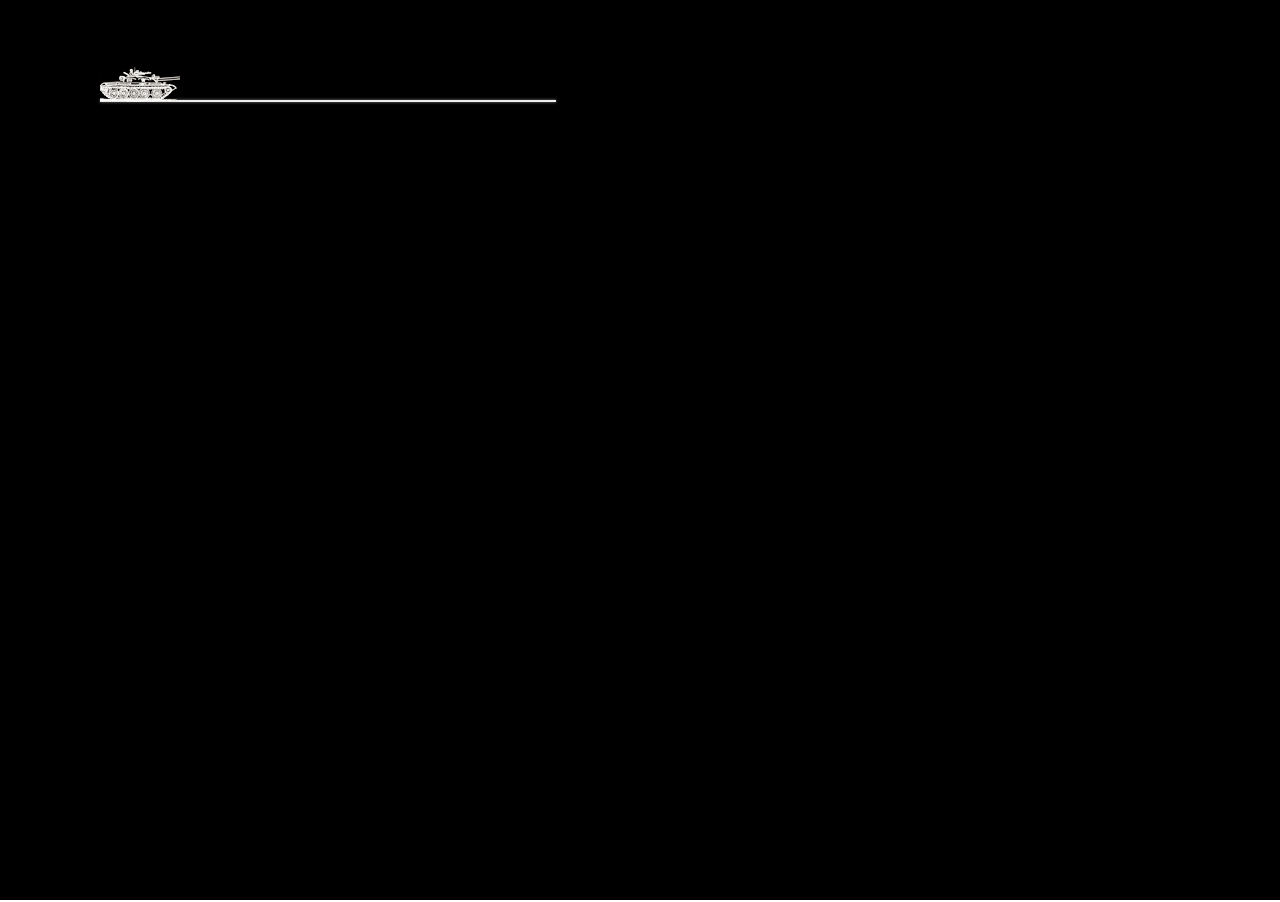
<file: 坦克大战/AnimatedCheckboxes/index.html>
<!DOCTYPE html PUBLIC "-//W3C//DTD XHTML 1.0 Transitional//EN" "http://www.w3.org/TR/xhtml1/DTD/xhtml1-transitional.dtd">
<html xmlns="http://www.w3.org/1999/xhtml">
<head>
<meta http-equiv="Content-Type" content="text/html; charset=utf-8" />
<title>坦克大战</title>

<link rel="stylesheet" href="css/tankwar.css">
<link rel="stylesheet" href="css/comment.css">

<script src="http://www.jq22.com/jquery/jquery-1.10.2.js"></script>
<script type="text/javascript" src="js/tool.js"></script>
<script type="text/javascript" src="js/tank.js"></script>

<script type="text/javascript" src="js/playstart.js"></script>


</head>
<body>

<!--遮罩		-->
<div class="backmask">  
	<div class="outbar">
		<div class="innerbar"></div>
		<div class="smalltank"></div>
	</div>
</div>

<dl class="selectease">
	<dd class="ease"></dd>
	<dd class="normal"></dd>
	<dd class="hard"></dd>
	<dt class="playgame"></dt>
</dl>

<!--重玩-->
<div class="agian">
	<div class="agianbtn"></div>
</div>

<!--再来一次-->
<div class="next">
	<div class="nextbtn"></div>
</div>

<div class="scene">
	<!--围墙场景-->
	<div class="wall-scene">
	<!--主战场-->
		<div class="war-scene">
			<!--坦克-->
			<dl class="tank">
				<dd class="tankbody"></dd>
				<dd class="tankhead"></dd>
			</dl>
			
			<!--boss-->
			<div class="boss-wall bossw1"></div>
			<div class="boss-wall bossw2"></div>
			<div class="boss-wall bossw3"></div>
			<div class="boss"></div>
			
			<!--草坪-->
			<div class="grass grass1"></div>
			<div class="grass grass2"></div>
			<div class="grass grass3"></div>
			<div class="grass grass4"></div>
			<div class="grass grass5"></div>
			<div class="grass grass6"></div>
			<div class="grass grass7"></div>
			<div class="grass grass8"></div>
			<div class="grass grass9"></div>
			<div class="grass grass10"></div>
			<div class="grass grass11"></div>
			<div class="grass grass12"></div>
			<div class="grass grass13"></div>
			<div class="grass grass14"></div>
			<div class="grass grass15"></div>
			<div class="grass grass16"></div>
			<div class="grass grass17"></div>
			<div class="grass grass18"></div>
			<div class="grass grass19"></div>
			<div class="grass grass20"></div>
			<div class="grass grass21"></div>
			<div class="grass grass22"></div>
			<div class="grass grass23"></div>
		
			<!--树-->
			<div class="tree tree1"></div>
			<div class="tree tree2"></div>
			<div class="tree tree3"></div>
			<div class="tree tree4"></div>
			<div class="tree tree5"></div>
			<div class="tree tree6"></div>
			<div class="tree tree7"></div>
			<div class="tree tree8"></div>
			<div class="tree tree9"></div>
			<div class="tree tree10"></div>
			<div class="tree tree12"></div>
			<div class="tree tree13"></div>
			<div class="tree tree14"></div>
			<div class="tree tree15"></div>
			<div class="tree tree16"></div>
			<div class="tree tree17"></div>
			<div class="tree tree18"></div>
			<div class="tree tree19"></div>
			<div class="tree tree20"></div>
		
			<div class="mask"></div>
			
		</div>
	</div>
</div>

</body>
</html>
</file>
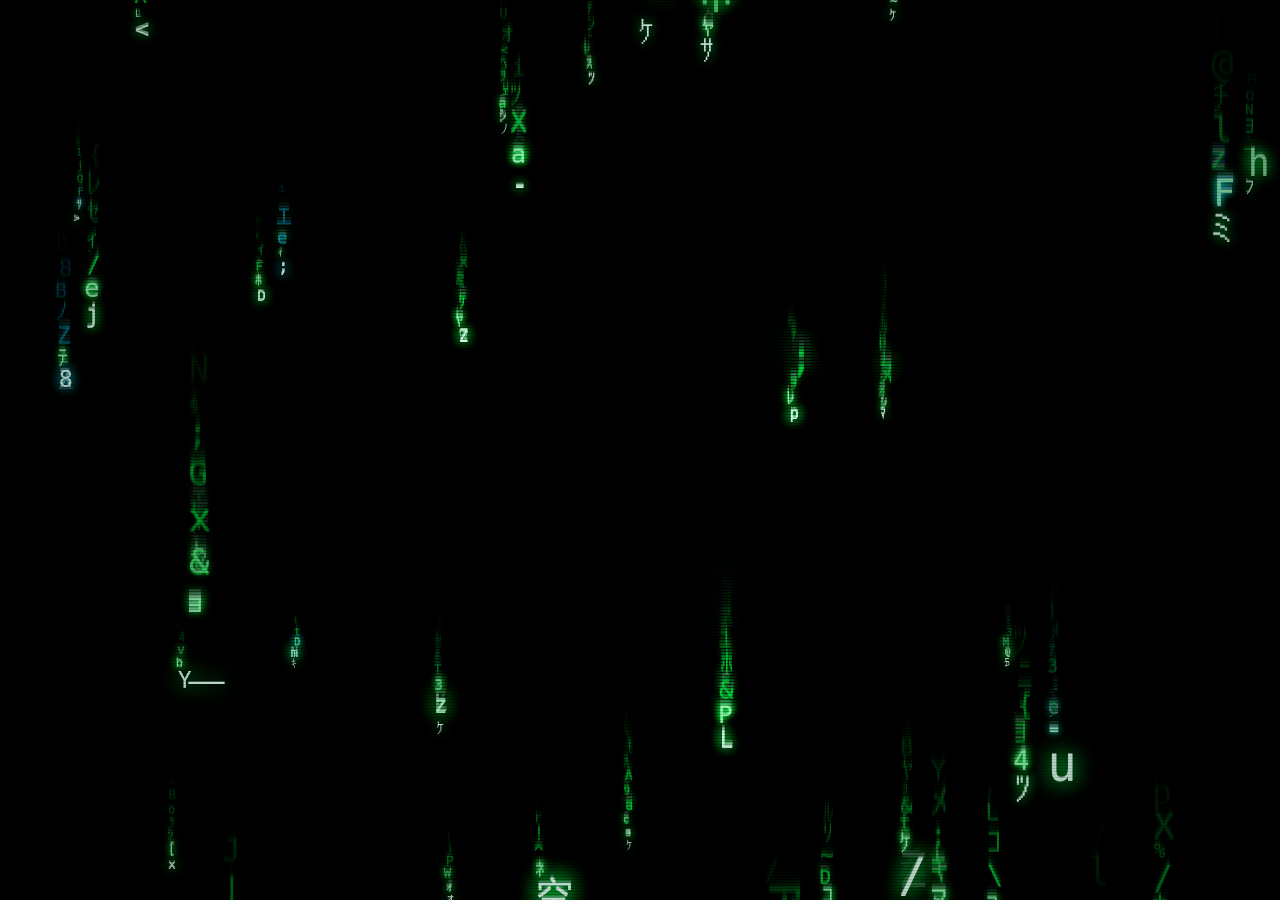
<file: ai的黑客帝国.html>
<!DOCTYPE html>
<html lang="zh-CN">
<head>
<meta charset="UTF-8">
<meta name="viewport" content="width=device-width,initial-scale=1,user-scalable=no">
<title>MATRIX // rain</title>
<style>
  html,body{margin:0;padding:0;height:100%;background:#000;overflow:hidden;cursor:none}
  canvas{display:block;width:100vw;height:100vh}
</style>
</head>
<body>
<canvas id="c"></canvas>
<script>
(function(){
const cv  = document.getElementById('c');
const ctx = cv.getContext('2d', {alpha:false});
let W, H, dpr, cols = [], overlay = null;

// ---------- 字符池 ----------
const KATA  = 'ｱｲｳｴｵｶｷｸｹｺｻｼｽｾｿﾀﾁﾂﾃﾄﾅﾆﾇﾈﾉﾊﾋﾌﾍﾎﾏﾐﾑﾒﾓﾔﾕﾖﾗﾘﾙﾚﾛﾜﾝｦｧｨｩｪｫｬｭｮｯ'.split('');
const NUM   = '0123456789'.split('');
const LAT   = 'ABCDEFGHIJKLMNOPQRSTUVWXYZabcdefghijklmnopqrstuvwxyz'.split('');
const SYM   = '<>[]{}/\\|=+*#$%&@!?;:~^-_'.split('');
const CHARS = KATA.concat(NUM, LAT, SYM);
const ODD   = '虛無空真幻醒迷矩陣數位熵零壹爻ØÞΩΨ†'.split('');

// 台词库：官方中文战斗语音（流浪者 / 魈 / 枫原万叶）
const CAST = [
  {
    tag: '流浪者 · SCARAMOUCHE', color: '#c6a6ff',
    lines: [
      // 元素战技「羽画·风姿华歌」
      '风起！','俯瞰凡尘！','怒风腾天！',
      // 元素爆发「狂言·式乐五番」
      '不度蝼蚁！','鼠雀之辈！','叫大声点！','把头低下！','毫无自知之明！','就凭你，也配直视我？',
      // 冲刺
      '风驰！','疾风随行！','…真慢。','没叫你跟着。',
      // 受击 / 低血量 / 倒下
      '不过如此。','…可笑。','…你死定了。','等着求饶吧。','习惯了。','不值一提。',
      '坠入…深渊…','皆为…徒劳…','罪业的报偿…'
    ]
  },
  {
    tag: '魈 · XIAO', color: '#5ff0bb',
    lines: [
      // 元素战技「风轮两立」
      '哼。','无聊。','无用。',
      // 下落攻击
      '这里！','无能。',
      // 元素爆发「靖妖傩舞」
      '就此消失。','靖妖傩舞。','悲鸣吧。',
      // 受击 / 低血量 / 他人濒危
      '住口。','愚蠢。','很好。','…弱小。','想活命，就退后。','就凭你？','别妨碍我。',
      // 加入队伍 / 倒下
      '听召而来。','诸邪退散。','降魔乃分内之事。',
      '这是…报应吗。','这一天…到来了呀。','不可能…'
    ]
  },
  {
    tag: '枫原万叶 · KAZUHA', color: '#ff9a6e',
    lines: [
      // 元素战技「千早振」
      '起！','嘿！','踏风！','御风而行。','朔风解意。','往返自然！',
      // 元素爆发「万叶之一刀」（取自《万叶集》）
      '云隐…雁鸣！','风共云行。','可叹，落叶飘零。',
      // 冲刺 / 展翼
      '该出发了。','顺着风的方向。',
      // 受击 / 低血量 / 他人濒危
      '呼、有一套嘛…','静心凝神。','保持专注！','换我来保护你了！','你可以把后背交给我。','不要…紧。',
      // 倒下
      '深感遗憾…','下次…绝不会再…','结束了吗…'
    ]
  }
];

const FONT = '"MS Gothic","Yu Gothic","Microsoft YaHei",Consolas,Monaco,monospace';
const rnd  = (a,b)=> a + Math.random()*(b-a);
const pick = a   => a[(Math.random()*a.length)|0];
const chance = p => Math.random() < p;

let CHAOS = false;              // 空格切换：优雅 / 狂暴

// ---------- 布局：纵向覆盖 ----------
function resize(){
  dpr = Math.min(window.devicePixelRatio || 1, 1.5);
  W = window.innerWidth; H = window.innerHeight;
  cv.width  = Math.floor(W*dpr);
  cv.height = Math.floor(H*dpr);
  ctx.setTransform(dpr,0,0,dpr,0,0);
  ctx.textBaseline = 'top';
  buildColumns();
  buildOverlay();
  ctx.fillStyle = '#000'; ctx.fillRect(0,0,W,H);
}

function buildColumns(){
  cols = [];
  let x = -rnd(0, 30);
  while (x < W + 40){
    const t    = Math.pow(Math.random(), 1.6);          // 偏小字，偶尔出现大字列
    const size = Math.round(11 + t*26);
    const roll = Math.random();
    cols.push({
      x, size,
      gap:    size * rnd(0.92, 1.25),                   // 行距不规则
      head:   rnd(-H*1.5, H),
      speed:  (CHAOS?rnd(2.2,7):rnd(1.2,4.6)) + t*5,
      drift:  0.22,                                     // 字符本体跟着下沉的比例 -> "飘"
      items:  [],
      max:    Math.round(rnd(7, 18) + t*8),
      mode:   roll < 0.09 ? 'cyan' : (roll < 0.17 ? 'deep' : 'green'),
      dim:    0.42 + Math.random()*0.62,
      freeze: 0
    });
    x += size * rnd(0.72, 1.02);                        // 列宽不等 -> 排版天然乱
  }
}

// ---------- 扫描线 + 暗角 ----------
function buildOverlay(){
  overlay = document.createElement('canvas');
  overlay.width = Math.floor(W*dpr); overlay.height = Math.floor(H*dpr);
  const o = overlay.getContext('2d');
  o.scale(dpr,dpr);
  o.fillStyle='rgba(0,0,0,0.13)';
  for(let y=0;y<H;y+=3) o.fillRect(0,y,W,1);
  const g=o.createRadialGradient(W/2,H/2,Math.min(W,H)*0.22,W/2,H/2,Math.max(W,H)*0.75);
  g.addColorStop(0,'rgba(0,0,0,0)');
  g.addColorStop(0.6,'rgba(0,0,0,0.26)');
  g.addColorStop(1,'rgba(0,0,0,0.9)');
  o.fillStyle=g; o.fillRect(0,0,W,H);
}

// ---------- 诞生一个新字符：此处决定"突变大小" ----------
function spawn(c, big){
  const r = big ? 1 : Math.random();
  let mul = 1, bigFlag = false;
  if (r < 0.05)      { mul = rnd(1.7, 2.9); bigFlag = true; }   // 突然大字
  else if (r < 0.115){ mul = rnd(0.4, 0.62); }                  // 突然小字
  else                 mul = rnd(0.88, 1.12);
  return {
    y: c.head, size: c.size*mul, big: bigFlag,
    ch: chance(0.018) ? pick(ODD) : pick(CHARS),                                                   // 偶尔蹦个看不懂的字
    dx: rnd(-2.2, 2.2),
    flick: true
  };
}

// ---------- 故障 ----------
function tear(){
  const n = 1 + (Math.random()*2|0);
  for(let i=0;i<n;i++){
    const h = rnd(6,50), sy = Math.random()*(H-h), dx = rnd(-45,45);
    ctx.drawImage(cv, 0, sy*dpr, W*dpr, h*dpr, dx, sy, W, h);
  }
}
function invertBand(){
  const h = rnd(3,34), sy = Math.random()*(H-h);
  ctx.globalCompositeOperation='difference';
  ctx.fillStyle='rgba(255,255,255,'+rnd(0.3,0.8)+')';
  ctx.fillRect(0,sy,W,h);
  ctx.globalCompositeOperation='source-over';
}
function storm(){
  tear(); invertBand(); tear();
  for(const c of cols){ if(chance(0.55)){ c.freeze = 3+(Math.random()*9|0); } }
}

// ---------- 低语字幕 ----------
const wh = { who:null, text:'', a:0, start:0, phase:0, next:rnd(6000,14000) };
function tickWhisper(ts){
  if (wh.phase===0){
    if(ts>wh.next){
      wh.who  = pick(CAST);
      wh.text = pick(wh.who.lines);
      wh.start=ts; wh.phase=1;
      if(chance(0.5)) invertBand();
    }
    return;
  }
  const t = ts-wh.start;
  if (t<1600)            wh.a = t/1600;
  else if (t<4600)       wh.a = 1;
  else if (t<6800)       wh.a = 1-(t-4600)/2200;
  else { wh.a=0; wh.phase=0; wh.next = ts + rnd(7000,16000); }
}
function drawWhisper(){
  if (wh.a<=0.01 || !wh.who) return;
  const s   = Math.max(16, Math.min(W,H)*0.05);
  const col = wh.who.color;
  const ease = wh.a*wh.a;
  ctx.save();
  ctx.textAlign='center'; ctx.textBaseline='middle';

  // 角色标签
  ctx.font = '400 '+Math.round(s*0.3)+'px '+FONT;
  try{ ctx.letterSpacing = Math.round(s*0.22)+'px'; }catch(e){}
  ctx.globalAlpha = ease*0.7;
  ctx.shadowColor = col; ctx.shadowBlur = 12;
  ctx.fillStyle  = col;
  ctx.fillText(wh.who.tag, W/2, H*0.5 - s*0.85);

  // 台词本体
  ctx.font = '600 '+s+'px '+FONT;
  try{ ctx.letterSpacing = Math.round(s*0.3)+'px'; }catch(e){}
  ctx.globalAlpha = ease*0.95;
  ctx.shadowBlur  = 26;
  ctx.fillStyle   = '#eafff2';
  ctx.fillText(wh.text, W/2, H*0.5);

  // 台词下方一道细光
  const tw = ctx.measureText(wh.text).width;
  ctx.shadowBlur = 18;
  ctx.globalAlpha = ease*0.5;
  ctx.fillStyle = col;
  ctx.fillRect(W/2 - tw/2, H*0.5 + s*0.78, tw, Math.max(1, s*0.025));

  ctx.restore();
  ctx.textAlign='left'; ctx.textBaseline='top'; ctx.shadowBlur=0;
  try{ ctx.letterSpacing = '0px'; }catch(e){}
}

// ---------- 主绘制 ----------
function draw(){
  ctx.globalCompositeOperation='source-over';
  ctx.shadowBlur = 0;
  ctx.fillStyle = 'rgba(0,0,0,'+(CHAOS?0.07:0.1)+')';
  ctx.fillRect(0,0,W,H);

  const accent = (wh.a > 0.05 && wh.who) ? wh.who.color : null;
  for(const c of cols){
    // 推进
    if (c.freeze > 0){ c.freeze--; }               // 偶发凝滞
    else             { c.head += c.speed; }

    // 生成新头字符
    const last = c.items[c.items.length-1];
    if (!last || c.head - last.y >= c.gap*(last.size/c.size)*0.9){
      c.items.push(spawn(c, CHAOS && chance(0.25)));
    }
    // 队列整体缓慢下沉 -> 飘移感
    for(const it of c.items) it.y += c.speed * c.drift;
    // 限长 / 出屏回收
    while (c.items.length > c.max) c.items.shift();
    while (c.items.length && c.items[0].y > H + 120) c.items.shift();

    // 绘制（索引越大 = 越接近头部 = 越亮）
    const n = c.items.length;
    for(let k=0;k<n;k++){
      const it = c.items[k];
      const near = (k+1)/n;                                  // 0=尾 1=头
      const a    = Math.pow(near, 1.5) * c.dim;
      // 接近头部的字符会原地乱码跳动
      if (near > 0.7 && chance(CHAOS?0.18:0.09)) it.ch = pick(CHARS);

      ctx.font = it.size + 'px ' + FONT;

      let fill;
      if (k === n-1){
        // 台词浮现期间：水滴头会被该角色的主题色染上一部分
        const acc = accent && chance(0.28);
        fill = chance(0.004) ? '#ffffff' : (acc ? accent : '#dffff0');   // 头：白亮 + 光晕
        ctx.shadowColor = acc ? accent : (c.mode==='cyan' ? '#00e5ff' : '#00ff41');
        ctx.shadowBlur  = it.big ? 22 : 12;
      } else if (k === n-2){
        fill = 'rgba(160,255,190,0.9)';
        ctx.shadowBlur  = it.big ? 14 : 6;
      } else {
        ctx.shadowBlur = 0;
        fill = c.mode==='cyan' ? 'rgba(0,215,255,'+(a*0.85)+')'
             : c.mode==='deep' ? 'rgba(0,150,70,'+(a*0.85)+')'
             :                   'rgba(0,255,70,'+a+')';
      }
      ctx.fillStyle = fill;
      ctx.fillText(it.ch, c.x + it.dx, it.y);
    }
    ctx.shadowBlur = 0;

    // 整列跑出屏幕后重置
    if (c.head - c.max*c.gap > H + 200){
      c.head  = rnd(-600, -60);
      c.speed = (CHAOS?rnd(2.2,7):rnd(1.2,4.6)) + (c.size/40)*5;
      c.items.length = 0;
      c.max   = Math.round(rnd(7, 18));
      c.dim   = 0.42 + Math.random()*0.62;
    }
  }

  // 稀疏故障，不抢戏
  if (chance(CHAOS?0.02:0.006)) tear();
  if (chance(CHAOS?0.012:0.0025)) invertBand();
  ctx.shadowBlur = 0;

  ctx.drawImage(overlay, 0, 0, W, H);
}

// ---------- 主循环 ~34fps ----------
let last = 0;
function loop(ts){
  requestAnimationFrame(loop);
  if (ts - last < 29) return;
  last = ts;
  draw();
  tickWhisper(ts);
  drawWhisper();
}

addEventListener('resize', resize);
addEventListener('pointerdown', storm);
addEventListener('contextmenu', e=>{ e.preventDefault(); storm(); });
addEventListener('keydown', e=>{
  if (e.code === 'Space'){ e.preventDefault(); CHAOS = !CHAOS; buildColumns(); }
  else storm();
});

resize();
requestAnimationFrame(loop);
})();
</script>
</body>
</html>
</file>
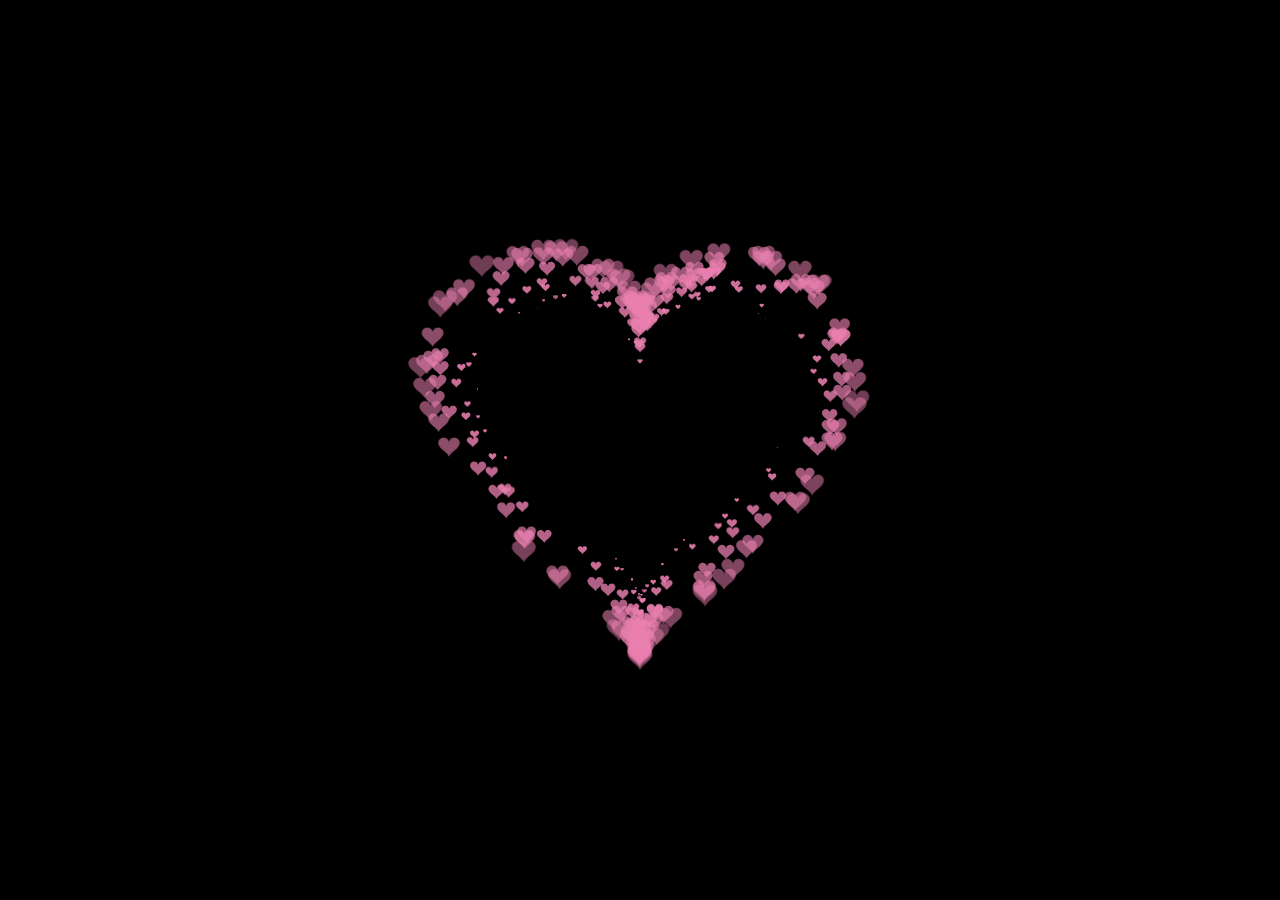
<file: 爱心/aixin.html>
﻿<!doctype html>
<html>
<head>
<meta charset="utf-8">
<title>canvas爱心代码-jq22.com</title>
<script src="https://libs.baidu.com/jquery/1.11.3/jquery.min.js"></script>
<style>
 html,body {
	height:100%;
	padding:0;
	margin:0;
	background:#000;
}
canvas {
	position:absolute;
	width:100%;
	height:100%;
}
</style>
</head>
<body>
<canvas id="pinkboard"></canvas>

<script>
/*
 * Settings
 */
var settings = {
    particles: {
        length: 500, // maximum amount of particles
        duration: 2, // particle duration in sec
        velocity: 100, // particle velocity in pixels/sec
        effect: -0.75, // play with this for a nice effect
        size: 30, // particle size in pixels
    },
};

/*
 * RequestAnimationFrame polyfill by Erik M?ller
 */
(function() {
    var b = 0;
    var c = ["ms", "moz", "webkit", "o"];
    for (var a = 0; a < c.length && !window.requestAnimationFrame; ++a) {
        window.requestAnimationFrame = window[c[a] + "RequestAnimationFrame"];
        window.cancelAnimationFrame = window[c[a] + "CancelAnimationFrame"] || window[c[a] + "CancelRequestAnimationFrame"]
    }
    if (!window.requestAnimationFrame) {
        window.requestAnimationFrame = function(h, e) {
            var d = new Date().getTime();
            var f = Math.max(0, 16 - (d - b));
            var g = window.setTimeout(function() {
                h(d + f)
            }, f);
            b = d + f;
            return g
        }
    }
    if (!window.cancelAnimationFrame) {
        window.cancelAnimationFrame = function(d) {
            clearTimeout(d)
        }
    }
}());

/*
 * Point class
 */
var Point = (function() {
    function Point(x, y) {
        this.x = (typeof x !== 'undefined') ? x : 0;
        this.y = (typeof y !== 'undefined') ? y : 0;
    }
    Point.prototype.clone = function() {
        return new Point(this.x, this.y);
    };
    Point.prototype.length = function(length) {
        if (typeof length == 'undefined')
            return Math.sqrt(this.x * this.x + this.y * this.y);
        this.normalize();
        this.x *= length;
        this.y *= length;
        return this;
    };
    Point.prototype.normalize = function() {
        var length = this.length();
        this.x /= length;
        this.y /= length;
        return this;
    };
    return Point;
})();

/*
 * Particle class
 */
var Particle = (function() {
    function Particle() {
        this.position = new Point();
        this.velocity = new Point();
        this.acceleration = new Point();
        this.age = 0;
    }
    Particle.prototype.initialize = function(x, y, dx, dy) {
        this.position.x = x;
        this.position.y = y;
        this.velocity.x = dx;
        this.velocity.y = dy;
        this.acceleration.x = dx * settings.particles.effect;
        this.acceleration.y = dy * settings.particles.effect;
        this.age = 0;
    };
    Particle.prototype.update = function(deltaTime) {
        this.position.x += this.velocity.x * deltaTime;
        this.position.y += this.velocity.y * deltaTime;
        this.velocity.x += this.acceleration.x * deltaTime;
        this.velocity.y += this.acceleration.y * deltaTime;
        this.age += deltaTime;
    };
    Particle.prototype.draw = function(context, image) {
        function ease(t) {
            return (--t) * t * t + 1;
        }
        var size = image.width * ease(this.age / settings.particles.duration);
        context.globalAlpha = 1 - this.age / settings.particles.duration;
        context.drawImage(image, this.position.x - size / 2, this.position.y - size / 2, size, size);
    };
    return Particle;
})();

/*
 * ParticlePool class
 */
var ParticlePool = (function() {
    var particles,
        firstActive = 0,
        firstFree = 0,
        duration = settings.particles.duration;

    function ParticlePool(length) {
        // create and populate particle pool
        particles = new Array(length);
        for (var i = 0; i < particles.length; i++)
            particles[i] = new Particle();
    }
    ParticlePool.prototype.add = function(x, y, dx, dy) {
        particles[firstFree].initialize(x, y, dx, dy);

        // handle circular queue
        firstFree++;
        if (firstFree == particles.length) firstFree = 0;
        if (firstActive == firstFree) firstActive++;
        if (firstActive == particles.length) firstActive = 0;
    };
    ParticlePool.prototype.update = function(deltaTime) {
        var i;

        // update active particles
        if (firstActive < firstFree) {
            for (i = firstActive; i < firstFree; i++)
                particles[i].update(deltaTime);
        }
        if (firstFree < firstActive) {
            for (i = firstActive; i < particles.length; i++)
                particles[i].update(deltaTime);
            for (i = 0; i < firstFree; i++)
                particles[i].update(deltaTime);
        }

        // remove inactive particles
        while (particles[firstActive].age >= duration && firstActive != firstFree) {
            firstActive++;
            if (firstActive == particles.length) firstActive = 0;
        }


    };
    ParticlePool.prototype.draw = function(context, image) {
        // draw active particles
        if (firstActive < firstFree) {
            for (i = firstActive; i < firstFree; i++)
                particles[i].draw(context, image);
        }
        if (firstFree < firstActive) {
            for (i = firstActive; i < particles.length; i++)
                particles[i].draw(context, image);
            for (i = 0; i < firstFree; i++)
                particles[i].draw(context, image);
        }
    };
    return ParticlePool;
})();

/*
 * Putting it all together
 */
(function(canvas) {
    var context = canvas.getContext('2d'),
        particles = new ParticlePool(settings.particles.length),
        particleRate = settings.particles.length / settings.particles.duration, // particles/sec
        time;

    // get point on heart with -PI <= t <= PI
    function pointOnHeart(t) {
        return new Point(
            160 * Math.pow(Math.sin(t), 3),
            130 * Math.cos(t) - 50 * Math.cos(2 * t) - 20 * Math.cos(3 * t) - 10 * Math.cos(4 * t) + 25
        );
    }

    // creating the particle image using a dummy canvas
    var image = (function() {
        var canvas = document.createElement('canvas'),
            context = canvas.getContext('2d');
        canvas.width = settings.particles.size;
        canvas.height = settings.particles.size;
        // helper function to create the path
        function to(t) {
            var point = pointOnHeart(t);
            point.x = settings.particles.size / 2 + point.x * settings.particles.size / 350;
            point.y = settings.particles.size / 2 - point.y * settings.particles.size / 350;
            return point;
        }
        // create the path
        context.beginPath();
        var t = -Math.PI;
        var point = to(t);
        context.moveTo(point.x, point.y);
        while (t < Math.PI) {
            t += 0.01; // baby steps!
            point = to(t);
            context.lineTo(point.x, point.y);
        }
        context.closePath();
        // create the fill
        context.fillStyle = '#ea80b0';
        context.fill();
        // create the image
        var image = new Image();
        image.src = canvas.toDataURL();
        return image;
    })();

    // render that thing!
    function render() {
        // next animation frame
        requestAnimationFrame(render);

        // update time
        var newTime = new Date().getTime() / 1000,
            deltaTime = newTime - (time || newTime);
        time = newTime;

        // clear canvas
        context.clearRect(0, 0, canvas.width, canvas.height);

        // create new particles
        var amount = particleRate * deltaTime;
        for (var i = 0; i < amount; i++) {
            var pos = pointOnHeart(Math.PI - 2 * Math.PI * Math.random());
            var dir = pos.clone().length(settings.particles.velocity);
            particles.add(canvas.width / 2 + pos.x, canvas.height / 2 - pos.y, dir.x, -dir.y);
        }

        // update and draw particles
        particles.update(deltaTime);
        particles.draw(context, image);
    }

    // handle (re-)sizing of the canvas
    function onResize() {
        canvas.width = canvas.clientWidth;
        canvas.height = canvas.clientHeight;
    }
    window.onresize = onResize;

    // delay rendering bootstrap
    setTimeout(function() {
        onResize();
        render();
    }, 10);
})(document.getElementById('pinkboard'));
</script>

</body>
</html>
</file>
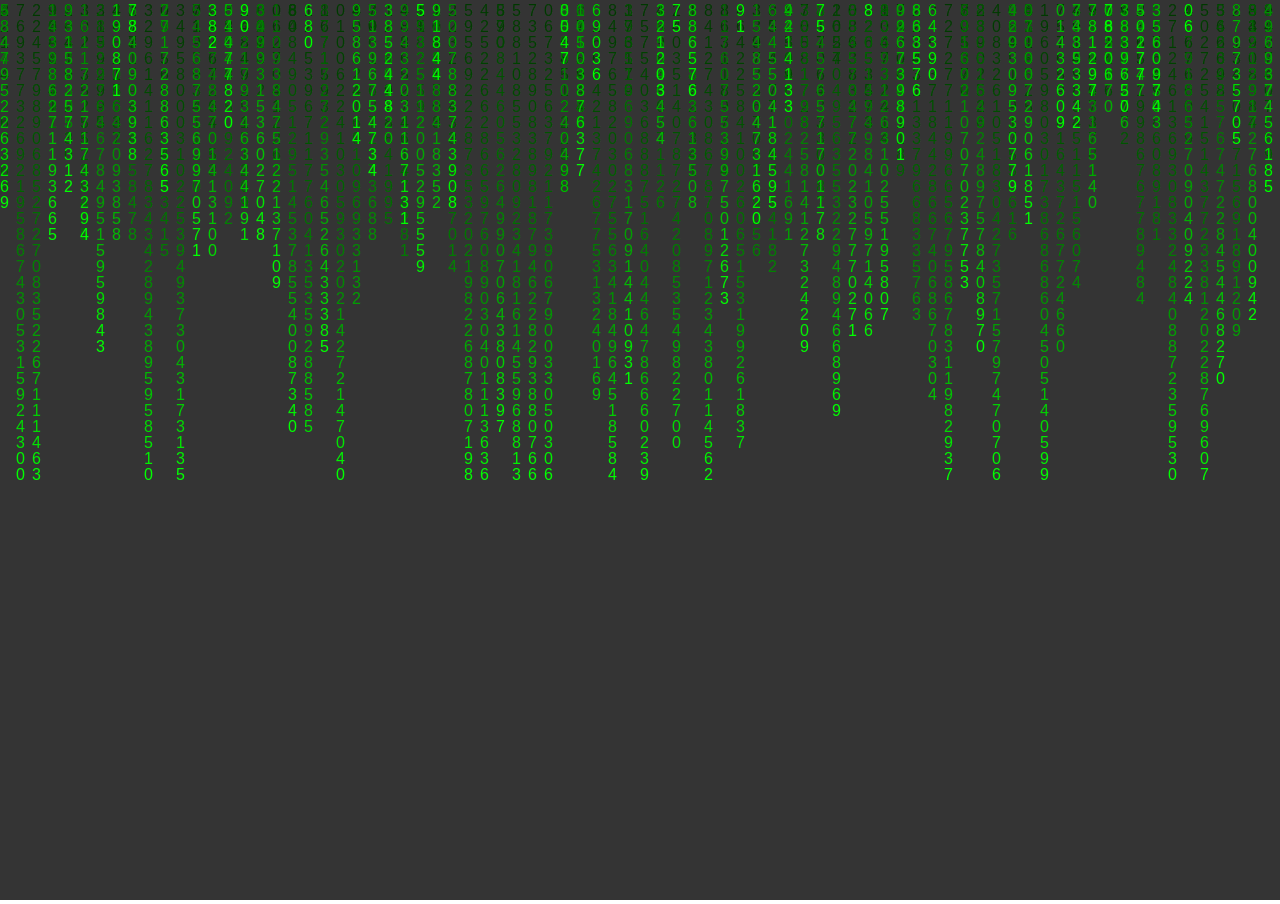
<file: 黑客帝国代码雨/heike.html>
﻿<!doctype html>
<html>
<head>
<meta charset="utf-8">
<title>黑客帝国代码雨-jq22.com</title>
<script src="https://libs.baidu.com/jquery/1.11.3/jquery.min.js"></script>
<style>
body {
	margin:0;
	padding:0;
	overflow:hidden;
}
</style>
</head>
<body>
<canvas id="canvas"></canvas>

<script>
var canvas = document.getElementById('canvas');
var ctx = canvas.getContext('2d');


canvas.height = window.innerHeight;
canvas.width = window.innerWidth;

var texts = '0123456789'.split('');

var fontSize = 16;
var columns = canvas.width / fontSize;
// 用于计算输出文字时坐标，所以长度即为列数
var s = [];
//初始值
for (var x = 0; x < columns; x++) {
    s[x] = 1;
}

function draw() {
    //让背景逐渐由透明到不透明
    ctx.fillStyle = 'rgba(0, 0, 0, 0.05)';
    ctx.fillRect(0, 0, canvas.width, canvas.height);
    //文字颜色
    ctx.fillStyle = '#0F0';
    ctx.font = fontSize + 'px arial';
    //逐行输出文字
    for (var i = 0; i < s.length; i++) {
        var text = texts[Math.floor(Math.random() * texts.length)];
        ctx.fillText(text, i * fontSize, s[i] * fontSize);

        if (s[i] * fontSize > canvas.height || Math.random() > 0.95) {
            s[i] = 0;
        }

        s[i]++;
    }
}

setInterval(draw, 33);
</script>

</body>
</html>
</file>
<file: 坦克大战/AnimatedCheckboxes/css/tankwar.css>
@charset "utf-8";
.agian{width:635px;height:469px;background:url(../img/gameover.jpg) no-repeat;position:absolute;z-index:20;display:none;}
.agianbtn{width:131px;height:45px;background:url(../img/agian.png) no-repeat;position:absolute;right:20px;bottom:30px;cursor:pointer;z-index:21;}
.next{width:635px;height:469px;background:url(../img/next.jpg) no-repeat;position:absolute;z-index:20;display:none;}
.nextbtn{width:131px;height:45px;background:url(../img/nextbtn.png) no-repeat;position:absolute;right:20px;bottom:30px;cursor:pointer;z-index:21;}
.selectease{width:692px;height:292px;position:absolute;background:url(../img/pian5.jpg) no-repeat;display: none;z-index:100;left:0;top:0;}
.selectease dd{width:210px;height:109px;margin-left:10px;margin-top:90px;float:left;cursor:pointer;}
.ease{background:url(../img/ease.jpg) no-repeat;border:2px solid #957209;}
.normal{background:url(../img/normal.jpg) no-repeat;}
.hard{background:url(../img/hard.jpg) no-repeat;}
.playgame{width:122px;height:47px;background:url(../img/playgame.png) no-repeat;position:absolute;left:285px;bottom:5px;cursor:pointer;}
.outbar{width:456px;height:2px;background:#eee;box-shadow:0 0 3px #999;position:absolute;left:100px;top:100px;z-index:11;}
.innerbar{width:0;height:100%;background:#888;}
.smalltank{ width:80px;height:45px;background:url(../img/small-tank.png) repeat; position:absolute;left:0;bottom:0px;}
.backmask{ width:100%;height:100%;position:absolute;background:#000;z-index:10;overflow:hidden;}
.scene{ width:100%;height:100%;background:url(../img/grass1.jpg) repeat;border:1px solid #91b150;}
.l{-ms-filter:"progid:DXImageTransform.Microsoft.Matrix(M11=6.123233995736766e-17,M12=-1,M21=1,M22=6.123233995736766e-17,SizingMethod='auto expand')";}
.r{-ms-filter:"progid:DXImageTransform.Microsoft.Matrix(M11=6.123233995736766e-17,M12=1,M21=-1,M22=6.123233995736766e-17,SizingMethod='auto expand')";}
.t{-ms-filter:"progid:DXImageTransform.Microsoft.Matrix(M11=1,M12=0,M21=0,M22=1,SizingMethod='auto expand')";}
.m{-ms-filter:"progid:DXImageTransform.Microsoft.Matrix(M11=-1,M12=-1.2246467991473532e-16,M21=1.2246467991473532e-16,M22=-1,SizingMethod='auto expand')";}
.wall-scene{ width:800px;height:540px;margin:0 auto;border:1px solid #91b150; background:url(../img/wall.png ) repeat;}
.war-scene{ width:760px;height:500px; background:url(../img/grass.jpg) no-repeat -250px;margin:20px;position:relative;}
.mask{ width:760px;height:500px;position:absolute;z-index:18;}
.tank{width:45px;height:45px;position:absolute;left:358px;top:362px;transform-origin:50% 50%;z-index:1}
.tankbody{width:100%;height:100%;position:absolute;left:0;top:0;background:url(../img/tankbody.png ) no-repeat;}
.tankhead{width:13px;height:25px;position:absolute;left:16px;top:0;background:url(../img/tankhead.png ) no-repeat;}
.boss-wall{width:49px;height:46px;position:absolute;background:url(../img/bosswall.png ) no-repeat;z-index:2;}
.bossw1{left:355px;top:408px;}
.bossw2{left:306px;top:454px;}
.bossw3{left:404px;top:454px;}
.boss{width:49px;height:41px;position:absolute;left:357px;top:454px;background:url(../img/boss.png ) no-repeat;z-index:2;}
.grass{width:45px;height:45px;position:absolute;background:url(../img/tree.png ) no-repeat;z-index:2;}
.grass1{ left:45px;top:0;}
.grass2{ left:90px;top:0;}
.grass3{ left:0;top:45px;}
.grass4{ left:45px;top:45px;}
.grass5{ left:0;top:90px;}
.grass6{ left:670px;top:0;}
.grass7{ left:625px;top:0;}
.grass8{ left:715px;top:45px;}
.grass9{ left:670px;top:45px;}
.grass10{ left:715px;top:90px;}
.grass11{ left:90px;top:455px;}
.grass12{ left:45px;top:455px;}
.grass13{ left:0;top:410px;}
.grass14{ left:45px;top:410px;}
.grass15{ left:670px;top:455px;}
.grass16{ left:625px;top:455px;}
.grass17{ left:715px;top:410px;}
.grass18{  left:715px;top:365px;}
.grass19{ left:250px;top:300px;}
.grass20{ left:295px;top:255px;}
.grass21{ left:340px;top:210px;}
.grass22{ left:385px;top:165px;}
.grass23{ left:0;top:0;}
.tree{width:45px;height:45px;position:absolute;background:url(../img/tree.png ) no-repeat 0 -53px;z-index:2;}
.tree1{left:200px;top:90px;}
.tree2{left:245px;top:90px;}
.tree3{left:290px;top:90px;}
.tree4{left:335px;top:90px;}
.tree5{left:380px;top:90px;}
.tree6{left:425px;top:90px;}
.tree7{left:470px;top:90px;}
.tree8{left:515px;top:90px;}
.tree9{left:515px;top:135px;}
.tree10{left:515px;top:180px;}
.tree11{left:515px;top:225px;}
.tree12{left:515px;top:315px;}
.tree13{left:515px;top:360px;}
.tree14{left:200px;top:135px;}
.tree15{left:200px;top:90px;}
.tree16{left:200px;top:180px;}
.tree17{left:200px;top:315px;}
.tree18{left:310px;top:315px;}
.tree19{left:355px;top:315px;}
.tree20{left:400px;top:315px;}
</file>
<file: 坦克大战/AnimatedCheckboxes/css/comment.css>
@charset "utf-8";
html,body{width:100%;height:100%;font-family:宋体,微软雅黑,Tahoma,'Microsoft Yahei','Simsun';font-size:13px;padding:0;margin:0;overflow:hidden;}
p,h1,h2,h3,h4,h5,h6,ul,li,dl,dt,dd,form,input{margin:0;padding:0;list-style:none;}
</file>
